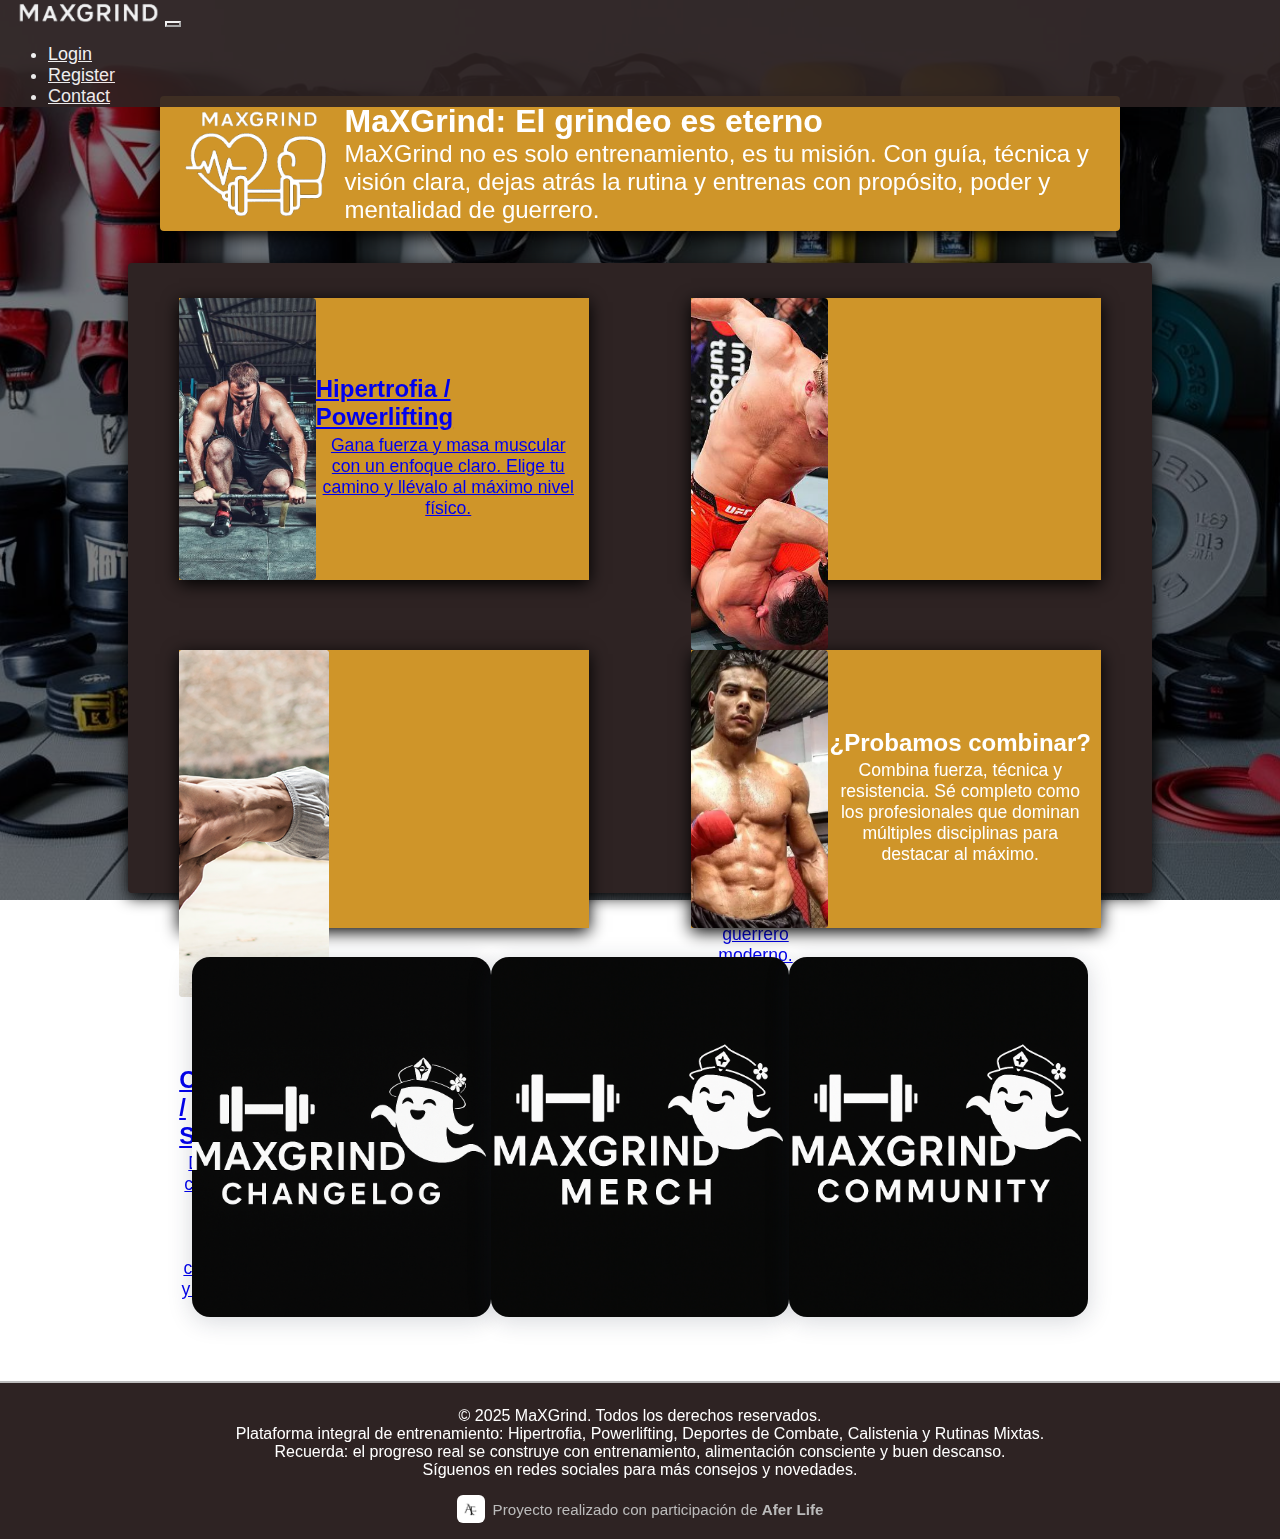
<file: index.html>
<!DOCTYPE html>
<html lang="en">

<head>
    <meta charset="UTF-8">
    <meta name="viewport" content="width=device-width, initial-scale=1.0">
    <link href="https://cdn.jsdelivr.net/npm/bootstrap@5.3.6/dist/css/bootstrap.min.css" rel="stylesheet"
        integrity="sha384-4Q6Gf2aSP4eDXB8Miphtr37CMZZQ5oXLH2yaXMJ2w8e2ZtHTl7GptT4jmndRuHDT" crossorigin="anonymous">
    <link rel="stylesheet" href="css/style.css">
    <title>MaXGrind</title>
</head>

<body>
    <div class="overlay"></div>
    <header>
        <nav class="navbar navbar-expand-lg bg-body-tertiary">
            <div class="container-fluid">
                <a class="navbar-brand" href="#"><img src="img/maxgrind-textimg-white.png" alt=""><p>Home</p></a>
                <button class="navbar-toggler" type="button" data-bs-toggle="collapse" data-bs-target="#navbarNav"
                    aria-controls="navbarNav" aria-expanded="false" aria-label="Toggle navigation">
                    <span class="navbar-toggler-icon"></span>
                </button>
                <div class="collapse navbar-collapse" id="navbarNav">
                    <ul class="navbar-nav">
                        <li class="nav-item">
                            <a class="nav-link active" aria-current="page" href="pages/login.html">Login</a>
                        </li>
                        <li class="nav-item">
                            <a class="nav-link" href="pages/register.html">Register</a>
                        </li>
                        <li class="nav-item">
                            <a class="nav-link" href="#">Contact</a>
                        </li>
                    </ul>
                </div>
            </div>
        </nav>
    </header>
    <main>
        <section class="hero">
            <img src="img/maxgrind-logo-white.png" alt="Placeholder">
            <div class="hero-text">
                <h1><span>MaXGrind:</span> El grindeo es eterno</h1>
                <p>MaXGrind no es solo entrenamiento, es tu misión.
                Con guía, técnica y visión clara, dejas atrás la rutina y entrenas con propósito, poder y mentalidad de guerrero.</p>
            </div>
        </section>
        <section class="cards-grid-container">
<article class="card-grid-unit">
    <a class="card" href="pages/hipertrofia-powerlifting.html">
            <img src="img/power-hiper.jpg" alt="Placeholder">
            <div class="card-text">
                <h2>Hipertrofia / Powerlifting</h2>
                <p>Gana fuerza y masa muscular con un enfoque claro. Elige tu camino y llévalo al máximo nivel físico.</p>
            </div>
    </a>
</article>
<article class="card-grid-unit">
    <div class="card">
        <a href="pages/combate.html">
            <img src="img/combate.jpg" alt="Placeholder">
            <div class="card-text">
                <h2>Deportes de combate</h2>
                <p>Entrena como tus ídolos del ring. Forja cuerpo y mente para convertirte en un verdadero guerrero moderno.</p>
            </div>
        </a>
    </div>
</article>
<article class="card-grid-unit">
    <div class="card">
        <a href="pages/calistenia.html">
            <img src="img/calistenia.webp" alt="Placeholder">
            <div class="card-text">
                <h2>Calisthenics / Streetlifting</h2>
                <p>Domina tu peso corporal y añade fuerza brutal. Desafía la gravedad con control, habilidad y carga adicional.</p>
            </div>
        </a>
    </div>
</article>
<article class="card-grid-unit">
    <div class="card">
        <img src="img/paulocosta.webp" alt="Placeholder">
        <div class="card-text">
            <h2>¿Probamos combinar?</h2>
            <p>Combina fuerza, técnica y resistencia. Sé completo como los profesionales que dominan múltiples disciplinas para destacar al máximo.</p>
        </div>
    </div>
</article>

                    </div>
                </div>
            </article>
        </section>
        
        <!-- Contenedor semántico para las tarjetas de información -->
<section class="info-sections-wrapper">
    <div class="info-centerer">
    <article class="info-section">
        <a href=""></a>
    </article>
    <article class="info-section">
        <a href=""></a>
    </article>
    <article class="info-section">
        <a href=""></a>
    </article>
    </div>
</section>
    </main>
    <footer>
        <div style="display: flex; flex-direction: column; align-items: center; gap: 0.5rem;">
        <p style="margin: 0; font-size: 1rem;">
            &copy; 2025 MaXGrind. Todos los derechos reservados.<br>
            Plataforma integral de entrenamiento: Hipertrofia, Powerlifting, Deportes de Combate, Calistenia y Rutinas Mixtas.<br>
            Recuerda: el progreso real se construye con entrenamiento, alimentación consciente y buen descanso.<br>
            Síguenos en redes sociales para más consejos y novedades.
        </p>
        <div style="display: flex; align-items: center; gap: 0.5rem; margin-top: 0.5rem;">
            <img src="img/af.png" alt="Afer Life Logo" style="height: 28px; width: 28px; object-fit: contain; border-radius: 6px;">
            <span style="font-size: 0.95em; color: #bbb;">
                Proyecto realizado con participación de <strong>Afer Life</strong>
            </span>
        </div>
    </div>
    </footer>
    <script src="https://cdn.jsdelivr.net/npm/bootstrap@5.3.6/dist/js/bootstrap.bundle.min.js"
        integrity="sha384-j1CDi7MgGQ12Z7Qab0qlWQ/Qqz24Gc6BM0thvEMVjHnfYGF0rmFCozFSxQBxwHKO"
        crossorigin="anonymous"></script>
        <script src="scripts/script.js"></script>
</body>

</html>
</file>
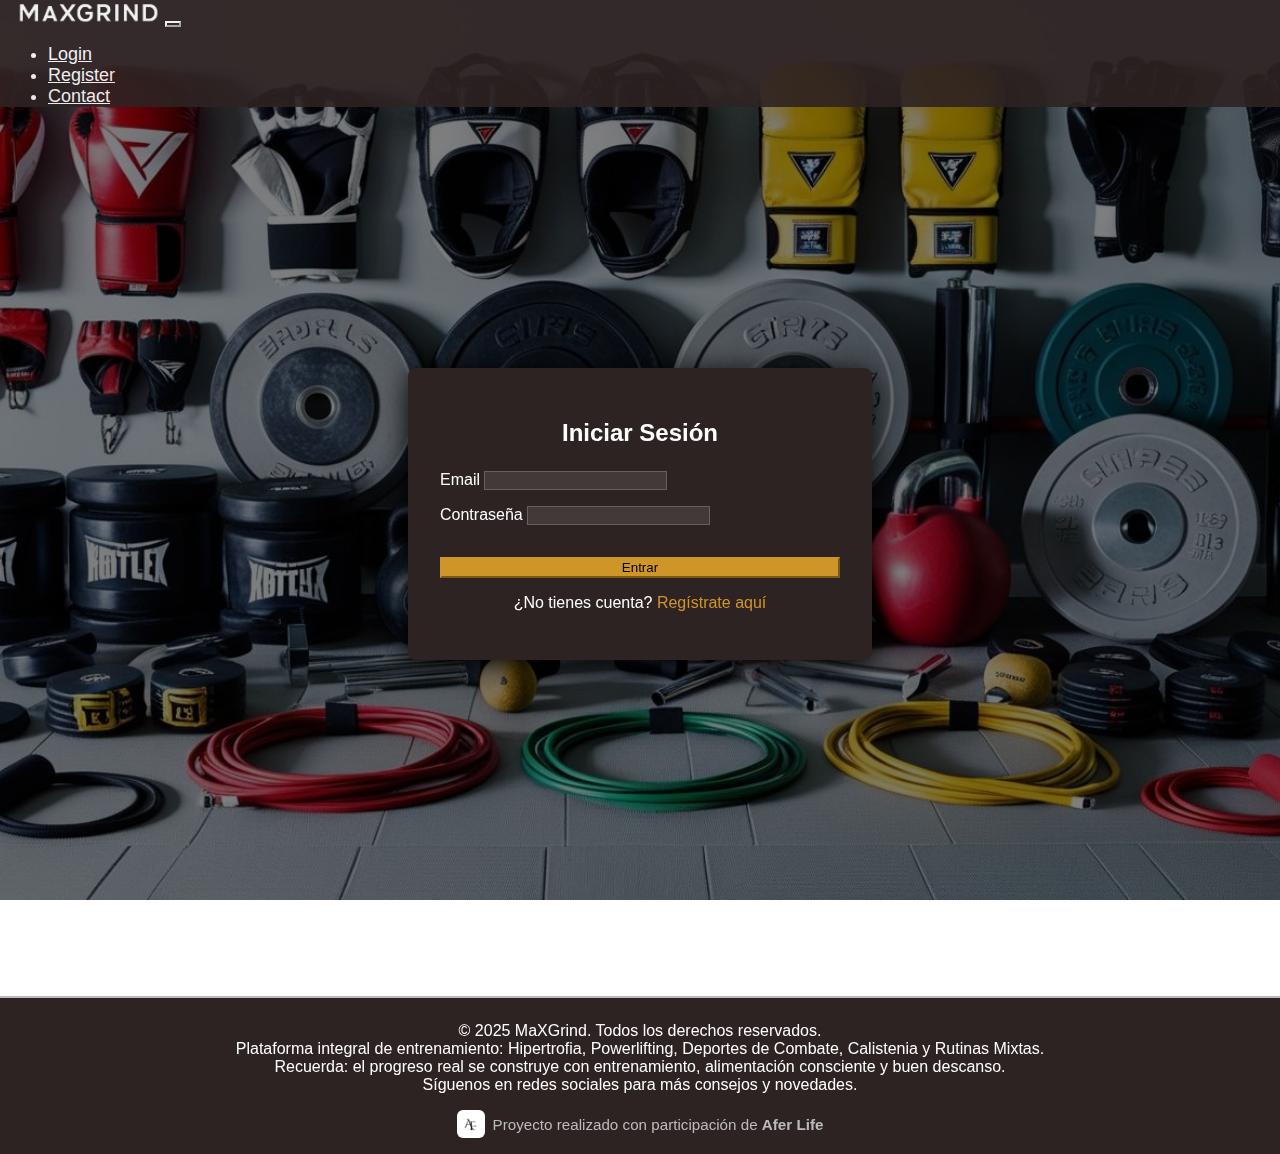
<file: pages/login.html>
<!DOCTYPE html>
<html lang="en">

<head>
    <meta charset="UTF-8">
    <meta name="viewport" content="width=device-width, initial-scale=1.0">
    <link href="https://cdn.jsdelivr.net/npm/bootstrap@5.3.6/dist/css/bootstrap.min.css" rel="stylesheet"
        integrity="sha384-4Q6Gf2aSP4eDXB8Miphtr37CMZZQ5oXLH2yaXMJ2w8e2ZtHTl7GptT4jmndRuHDT" crossorigin="anonymous">
    <link rel="stylesheet" href="../css/style.css">
    <link rel="stylesheet" href="../css/login.css">
    <title>MaXGrind - Login</title>
</head>

<body>
    <div class="overlay"></div>
    <header>
        <nav class="navbar navbar-expand-lg bg-body-tertiary">
            <div class="container-fluid">
                <a class="navbar-brand" href="../index.html"><img src="../img/maxgrind-textimg-white.png" alt=""></a>
                <button class="navbar-toggler" type="button" data-bs-toggle="collapse" data-bs-target="#navbarNav"
                    aria-controls="navbarNav" aria-expanded="false" aria-label="Toggle navigation">
                    <span class="navbar-toggler-icon"></span>
                </button>
                <div class="collapse navbar-collapse" id="navbarNav">
                    <ul class="navbar-nav">
                        <li class="nav-item">
                            <a class="nav-link active" aria-current="page" href="login.html">Login</a>
                        </li>
                        <li class="nav-item">
                            <a class="nav-link" href="register.html">Register</a>
                        </li>
                        <li class="nav-item">
                            <a class="nav-link" href="#">Contact</a>
                        </li>
                    </ul>
                </div>
            </div>
        </nav>
    </header>
    <main>
        <section class="login-section">
            <div class="login-container">
                <h2>Iniciar Sesión</h2>
                <form class="login-form">
                    <div class="form-group">
                        <label for="email">Email</label>
                        <input type="email" class="form-control" id="email" required>
                    </div>
                    <div class="form-group">
                        <label for="password">Contraseña</label>
                        <input type="password" class="form-control" id="password" required>
                    </div>
                    <button type="submit" class="btn btn-primary">Entrar</button>
                </form>
                <p class="mt-3">¿No tienes cuenta? <a href="register.html">Regístrate aquí</a></p>
            </div>
        </section>
    </main>
    <footer>
        <div style="display: flex; flex-direction: column; align-items: center; gap: 0.5rem;">
            <p style="margin: 0; font-size: 1rem;">
                &copy; 2025 MaXGrind. Todos los derechos reservados.<br>
                Plataforma integral de entrenamiento: Hipertrofia, Powerlifting, Deportes de Combate, Calistenia y Rutinas Mixtas.<br>
                Recuerda: el progreso real se construye con entrenamiento, alimentación consciente y buen descanso.<br>
                Síguenos en redes sociales para más consejos y novedades.
            </p>
            <div style="display: flex; align-items: center; gap: 0.5rem; margin-top: 0.5rem;">
                <img src="../img/af.png" alt="Afer Life Logo" style="height: 28px; width: 28px; object-fit: contain; border-radius: 6px;">
                <span style="font-size: 0.95em; color: #bbb;">
                    Proyecto realizado con participación de <strong>Afer Life</strong>
                </span>
            </div>
        </div>
    </footer>
    <script src="https://cdn.jsdelivr.net/npm/bootstrap@5.3.6/dist/js/bootstrap.bundle.min.js"
        integrity="sha384-j1CDi7MgGQ12Z7Qab0qlWQ/Qqz24Gc6BM0thvEMVjHnfYGF0rmFCozFSxQBxwHKO"
        crossorigin="anonymous"></script>
    <script src="../scripts/script.js"></script>
    <script src="../scripts/login.js"></script>
</body>

</html>
</file>
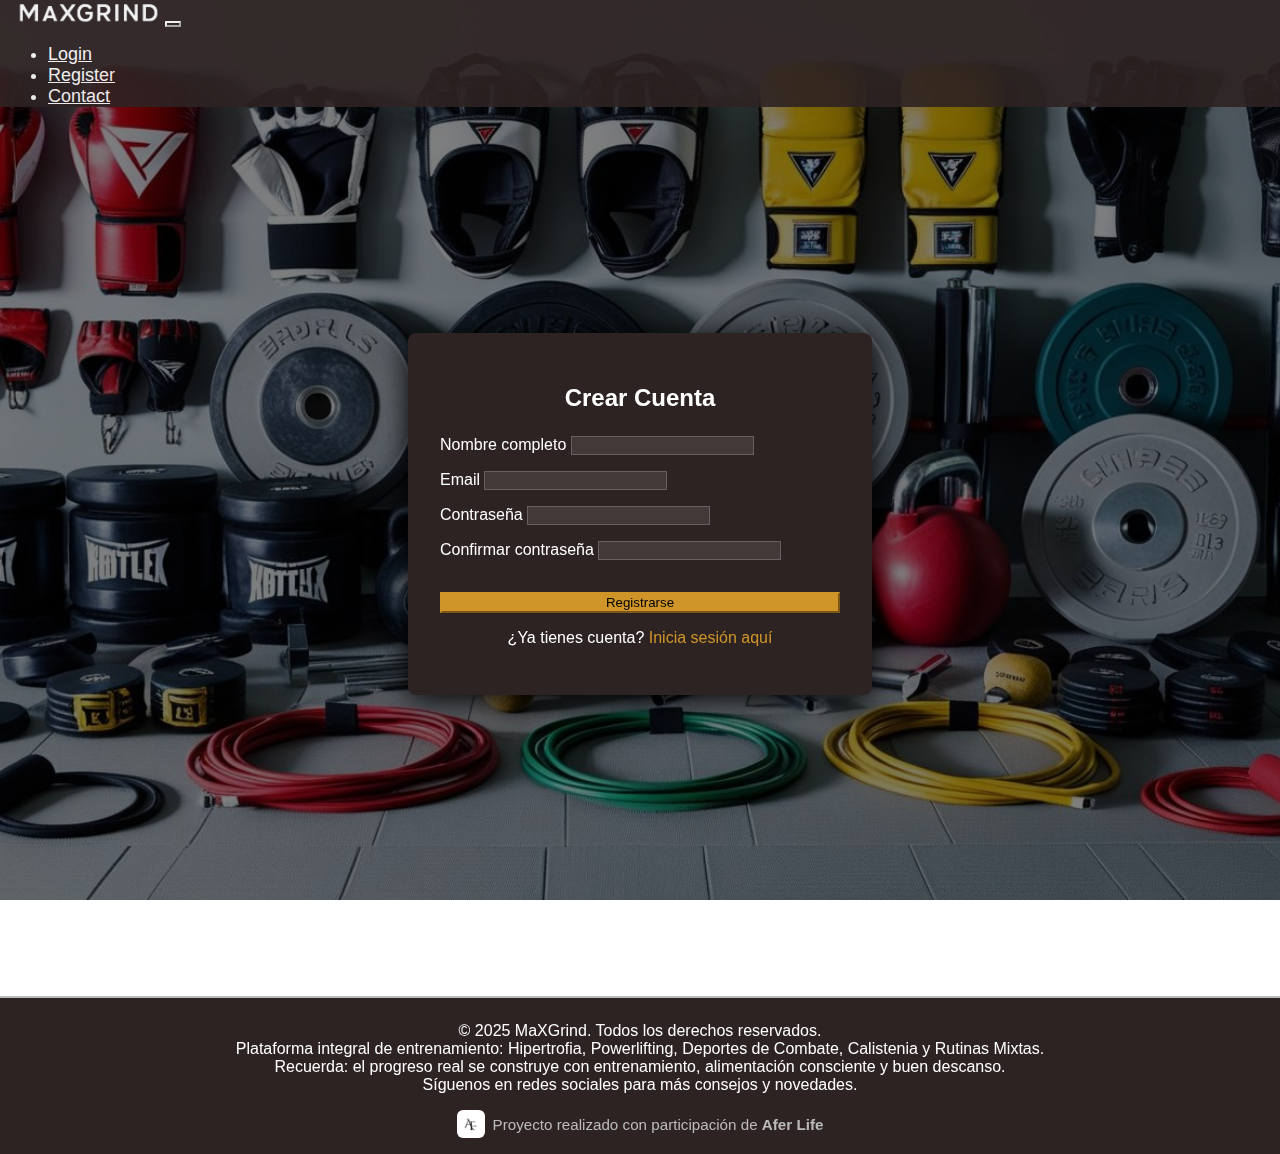
<file: pages/register.html>
<!DOCTYPE html>
<html lang="en">

<head>
    <meta charset="UTF-8">
    <meta name="viewport" content="width=device-width, initial-scale=1.0">
    <link href="https://cdn.jsdelivr.net/npm/bootstrap@5.3.6/dist/css/bootstrap.min.css" rel="stylesheet"
        integrity="sha384-4Q6Gf2aSP4eDXB8Miphtr37CMZZQ5oXLH2yaXMJ2w8e2ZtHTl7GptT4jmndRuHDT" crossorigin="anonymous">
    <link rel="stylesheet" href="../css/style.css">
    <link rel="stylesheet" href="../css/register.css">
    <title>MaXGrind - Registro</title>
</head>

<body>
    <div class="overlay"></div>
    <header>
        <nav class="navbar navbar-expand-lg bg-body-tertiary">
            <div class="container-fluid">
                <a class="navbar-brand" href="../index.html"><img src="../img/maxgrind-textimg-white.png" alt=""></a>
                <button class="navbar-toggler" type="button" data-bs-toggle="collapse" data-bs-target="#navbarNav"
                    aria-controls="navbarNav" aria-expanded="false" aria-label="Toggle navigation">
                    <span class="navbar-toggler-icon"></span>
                </button>
                <div class="collapse navbar-collapse" id="navbarNav">
                    <ul class="navbar-nav">
                        <li class="nav-item">
                            <a class="nav-link" href="login.html">Login</a>
                        </li>
                        <li class="nav-item">
                            <a class="nav-link active" aria-current="page" href="register.html">Register</a>
                        </li>
                        <li class="nav-item">
                            <a class="nav-link" href="#">Contact</a>
                        </li>
                    </ul>
                </div>
            </div>
        </nav>
    </header>
    <main>
        <section class="register-section">
            <div class="register-container">
                <h2>Crear Cuenta</h2>
                <form class="register-form">
                    <div class="form-group">
                        <label for="name">Nombre completo</label>
                        <input type="text" class="form-control" id="name" required>
                    </div>
                    <div class="form-group">
                        <label for="email">Email</label>
                        <input type="email" class="form-control" id="email" required>
                    </div>
                    <div class="form-group">
                        <label for="password">Contraseña</label>
                        <input type="password" class="form-control" id="password" required>
                    </div>
                    <div class="form-group">
                        <label for="confirm-password">Confirmar contraseña</label>
                        <input type="password" class="form-control" id="confirm-password" required>
                    </div>
                    <button type="submit" class="btn btn-primary">Registrarse</button>
                </form>
                <p class="mt-3">¿Ya tienes cuenta? <a href="login.html">Inicia sesión aquí</a></p>
            </div>
        </section>
    </main>
    <footer>
        <div style="display: flex; flex-direction: column; align-items: center; gap: 0.5rem;">
            <p style="margin: 0; font-size: 1rem;">
                &copy; 2025 MaXGrind. Todos los derechos reservados.<br>
                Plataforma integral de entrenamiento: Hipertrofia, Powerlifting, Deportes de Combate, Calistenia y Rutinas Mixtas.<br>
                Recuerda: el progreso real se construye con entrenamiento, alimentación consciente y buen descanso.<br>
                Síguenos en redes sociales para más consejos y novedades.
            </p>
            <div style="display: flex; align-items: center; gap: 0.5rem; margin-top: 0.5rem;">
                <img src="../img/af.png" alt="Afer Life Logo" style="height: 28px; width: 28px; object-fit: contain; border-radius: 6px;">
                <span style="font-size: 0.95em; color: #bbb;">
                    Proyecto realizado con participación de <strong>Afer Life</strong>
                </span>
            </div>
        </div>
    </footer>
    <script src="https://cdn.jsdelivr.net/npm/bootstrap@5.3.6/dist/js/bootstrap.bundle.min.js"
        integrity="sha384-j1CDi7MgGQ12Z7Qab0qlWQ/Qqz24Gc6BM0thvEMVjHnfYGF0rmFCozFSxQBxwHKO"
        crossorigin="anonymous"></script>
    <script src="../scripts/script.js"></script>
    <script src="../scripts/register.js"></script>
</body>

</html>
</file>
<file: css/style.css>
:root{
    --primary-color: #2e2323;
    --secondary-color: rgb(207, 149, 41);
    --background-color: #ffffff;
    --text-color: #ffffff;
}
body {
    margin: 0;
    font-family: Arial, Helvetica, sans-serif;
    background: #ffffff;
    color: var(--text-color);
    background-image: url("../img/background.jpg");
    background-size: cover;
    background-repeat: no-repeat;
    background-position: center;
    background-attachment: fixed;
}
.overlay {
    position: fixed;
    top: 0;
    left: 0;
    width: 100%;
    height: 100%;
    background: rgba(0, 0, 0, 0.5);
    z-index: -1;
}
header {
    background: var(--primary-color);
    padding: 0;
    position: fixed;
    top: 0;
    left: 0;
    width: 100%;
    z-index: 1000;
    opacity: 0.9;
    height: 4rem;
}

.navbar {
    background-color: var(--primary-color) !important;
    height: 100%;
}
.navbar *{
    color: var(--text-color) !important;
    background-color: var(--primary-color) !important;
}
.nav-item{
    font-size: 18px;
    margin: 0 0.5rem;
}
.navbar img {
    height: 1.5rem;
    margin-left: 1rem;
}
#navbarNav{
    justify-content: end;
}
#navbarNav *:hover {
    color: var(--secondary-color) !important;
}
.navbar-toggler{
    border-color: white !important;
}
.navbar-toggler-icon {
    background-image: url("data:image/svg+xml;charset=utf8,%3Csvg viewBox='0 0 30 30' xmlns='http://www.w3.org/2000/svg'%3E%3Cpath stroke='white' stroke-width='2' stroke-linecap='round' stroke-miterlimit='10' d='M4 7h22M4 15h22M4 23h22'/%3E%3C/svg%3E");
}
.navbar-brand p{
    position: absolute;
    top: 1.25rem;
    left: 4.5rem;
    color: rgba(240, 248, 255, 0) !important;
    background-color: #22222200 !important;
}

.navbar-brand:hover{
    opacity: 0;
}
.navbar-brand p:hover{
    color: var(--secondary-color) !important;
    background-color: #22222200 !important;
    opacity: 1;
}
main {
    padding: 4rem 0 0 0;
}
.hero{
    display: flex;
    justify-content: center;
    align-items: center;
    height: 15vh;
    background-color: var(--secondary-color);
    margin: 2rem auto 2rem auto;
    width: 75vw;
    border-radius: 4px;
    box-shadow: 0 4px 16px rgba(0,0,0,1);
}
.hero.hidden {
    opacity: 0;
    pointer-events: none;
    transition: opacity 0.2s;
}
.hero img{
    max-height: 7em;
    padding: 0 1rem 0 1rem;
}
.hero-text{
    width: 80%;
}
.hero-text h1{
    font-weight: 600;
    font-size: 2em;
    margin: 0;
    padding: 0;
}
.hero-text p{
    font-size: 1.5em;
    margin: 0;
    padding: 0;
}
.cards-grid-container {
    display: grid;
    grid-template-columns: repeat(2, 1fr);
    justify-content: center;
    align-items: center;
    width: 80vw;
    margin: 2rem auto 2rem auto;
    height: 70vh;
    background-color: var(--primary-color);
    border-radius: 4px;
    box-shadow: 0 4px 16px rgba(0,0,0,1);
    transition: width 0.4s, height 0.4s, margin-top 0.4s;
}
.cards-grid-container.expanded {
    width: 95vw;
    height: 90vh;
    margin-top: -6vh;
}
.card-grid-unit{
    display: flex;
    justify-content: center;
    align-items: center;
    height: 100%;
    width: 100%;
}
.card {
    display: grid;
    grid-template-columns: 1fr 2fr;
    justify-content: start;
    background: var(--secondary-color);
    width: 80%;
    height: 80%;
    box-shadow: 0 4px 16px rgb(0, 0, 0);
    transition: color 0.2s, border-color 0.2s, background 0.2s, height 0.2s, width 0.2s;
}

.card img {
    width: 100%;
    height: 100%;
    object-fit: cover;
    background: #ddd;
    margin: 0;
    border-radius: 4px;
}

.card-text {
    padding: 0.5rem 0.5rem 0.5rem 0;
    display: flex;
    flex-direction: column;
    justify-content: center;
    align-items: center;
    height: 100%;
    max-width: 25em;
}

.card-text h2 {
    font-size: 1.5rem;
    margin: 0 0 0.2rem 0;
    font-weight: bold;
    
}

.card-text p {
    font-size: 1.1em;
    margin: 0;
    text-align: center;
}
.card:hover {
    color: #fff;
    border-color: #fff;
    background: #222;
    width: 90%;
    height: 90%;
    box-shadow: 0 4px 30px rgb(97, 94, 94);
}
/* Tarjetas tipo info-section */
.info-sections-wrapper {
    display: flex;
    flex-direction: row;
    gap: 2.5rem;
    width: 100%;
    align-items: center;
    justify-content: center;
}
.info-centerer{
    display: flex;
    flex-direction: row;
    width: 70%;
    align-items: center;
    justify-content: center;
}
.info-section {
    position: relative; /* Necesario para el overlay */
    display: grid; 
    grid-template-rows: 1fr 2fr;
    width: 25rem;
    background: #fff;
    color: #223;
    border-radius: 18px;
    box-shadow: 0 4px 24px rgba(30, 41, 59, 0.18);
    margin: 2rem auto;
    padding: 0;
    overflow: hidden;
    gap: 0;
    height: 40vh;
    transition: color 0.2s, border-color 0.2s, background 0.2s, height 0.2s, width 0.2s;
}
.info-section a{
    display: block;
    position: absolute;
    inset: 0;
    width: 100%;
    height: 100%;
    z-index: 3; /* Por encima del overlay */
    text-decoration: none;
}
.info-section::before {
    content: "";
    position: absolute;
    inset: 0;
    background: rgba(30, 41, 59, 0); /* Sin oscurecer por defecto */
    transition: background 0.3s;
    z-index: 1;
    pointer-events: none;
    border-radius: 18px;
}
.info-section:hover::before {
    background: rgba(255, 255, 255, 0.45);
     /* aclarece al hacer hover */
}
.info-section > * {
    position: relative;
    z-index: 2;
}
.info-section:nth-child(1){
    background-image: url("../img/raw.png");
    background-position: center;
    background-size: cover;
}  
.info-section:nth-child(2){
    background-image: url("../img/merch.png");
    background-position: center;
    background-size: cover;
}  
.info-section:nth-child(3){
    background-image: url("../img/community.png");
    background-position: center;
    background-size: cover;
}  
.info-section:hover{
    width: 35rem;
    color: #fff;
    box-shadow: 0 4px 30px rgb(0, 0, 0);
    margin: 1.5rem;

}
.info-section img,
.info-section.reverse img {
    width: 100%;
    height: 100%;
    border-radius: 0;
    border: none;
    margin: 0;
}

footer {
    border-top: 2px solid #bbb;
    text-align: center;
    padding: 1.5rem 0 1rem 0;
    font-size: 1rem;
    color: #ffffff;
    background: var(--primary-color);
    margin-top: 2rem;
}

@media (max-width: 900px) {
    .navbar-list {
        display: none;
    }
    .navbar {
        margin: 0;
        padding: 0;
        height: 100%;
        justify-content: center;
        align-items: center;
    }
    .hero {
        display: none;
    }
    .hero-text {
        text-align: center;
        width: 90%;
    }
    .hero h1 span{
        display: none
    }
    .hero img{
        display: none;
    }
    .cards-grid-container {
        grid-template-columns: 1fr;
        gap: 1.5rem;
    }
    .card-grid-unit {
        height: 100%;
        width: 100%;
    }
    .info-section, .info-section.reverse {
        flex-direction: column;
        align-items: center;
        gap: 1rem;
    }
    .info-card {
        flex-direction: column;
        align-items: center;
        gap: 1rem;
    }
}

@media (max-width: 700px) {
    .info-section,
    .info-section.reverse {
        flex-direction: column;
        max-width: 95vw;
    }
    .info-card,
    .info-section.reverse {
        flex-direction: column;
    }
    .info-card img,
    .info-section.reverse img {
        width: 100%;
        height: 180px;
        border-radius: 18px 18px 0 0;
    }
    .info-text {
        padding: 1rem;
        min-height: unset;
    }
}
</file>
<file: css/login.css>
/* Login Page Styles */
.login-section {
    display: flex;
    justify-content: center;
    align-items: center;
    min-height: calc(100vh - 4rem);
    padding: 2rem;
}

.login-container {
    background: var(--primary-color);
    padding: 2rem;
    border-radius: 8px;
    box-shadow: 0 4px 30px rgb(0, 0, 0);
    width: 100%;
    max-width: 400px;
}

.login-container h2 {
    color: var(--text-color);
    text-align: center;
    margin-bottom: 1.5rem;
}

.form-group {
    margin-bottom: 1rem;
}

.form-group label {
    color: var(--text-color);
    margin-bottom: 0.5rem;
}

.form-control {
    background-color: rgba(255, 255, 255, 0.1);
    border: 1px solid rgba(255, 255, 255, 0.2);
    color: var(--text-color);
}

.form-control:focus {
    background-color: rgba(255, 255, 255, 0.15);
    border-color: var(--secondary-color);
    color: var(--text-color);
    box-shadow: 0 0 0 0.25rem rgba(207, 149, 41, 0.25);
}

.btn-primary {
    background-color: var(--secondary-color);
    border-color: var(--secondary-color);
    width: 100%;
    margin-top: 1rem;
}

.btn-primary:hover {
    background-color: #b37d2d;
    border-color: #b37d2d;
}

.login-container p {
    color: var(--text-color);
    text-align: center;
    margin-top: 1rem;
}

.login-container a {
    color: var(--secondary-color);
    text-decoration: none;
}

.login-container a:hover {
    text-decoration: underline;
}
</file>
<file: css/register.css>
/* Register Page Styles */
.register-section {
    display: flex;
    justify-content: center;
    align-items: center;
    min-height: calc(100vh - 4rem);
    padding: 2rem;
}

.register-container {
    background: var(--primary-color);
    padding: 2rem;
    border-radius: 8px;
    box-shadow: 0 4px 30px rgb(0, 0, 0);
    width: 100%;
    max-width: 400px;
}

.register-container h2 {
    color: var(--text-color);
    text-align: center;
    margin-bottom: 1.5rem;
}

.form-group {
    margin-bottom: 1rem;
}

.form-group label {
    color: var(--text-color);
    margin-bottom: 0.5rem;
}

.form-control {
    background-color: rgba(255, 255, 255, 0.1);
    border: 1px solid rgba(255, 255, 255, 0.2);
    color: var(--text-color);
}

.form-control:focus {
    background-color: rgba(255, 255, 255, 0.15);
    border-color: var(--secondary-color);
    color: var(--text-color);
    box-shadow: 0 0 0 0.25rem rgba(207, 149, 41, 0.25);
}

.btn-primary {
    background-color: var(--secondary-color);
    border-color: var(--secondary-color);
    width: 100%;
    margin-top: 1rem;
}

.btn-primary:hover {
    background-color: #b37d2d;
    border-color: #b37d2d;
}

.register-container p {
    color: var(--text-color);
    text-align: center;
    margin-top: 1rem;
}

.register-container a {
    color: var(--secondary-color);
    text-decoration: none;
}

.register-container a:hover {
    text-decoration: underline;
}
</file>
